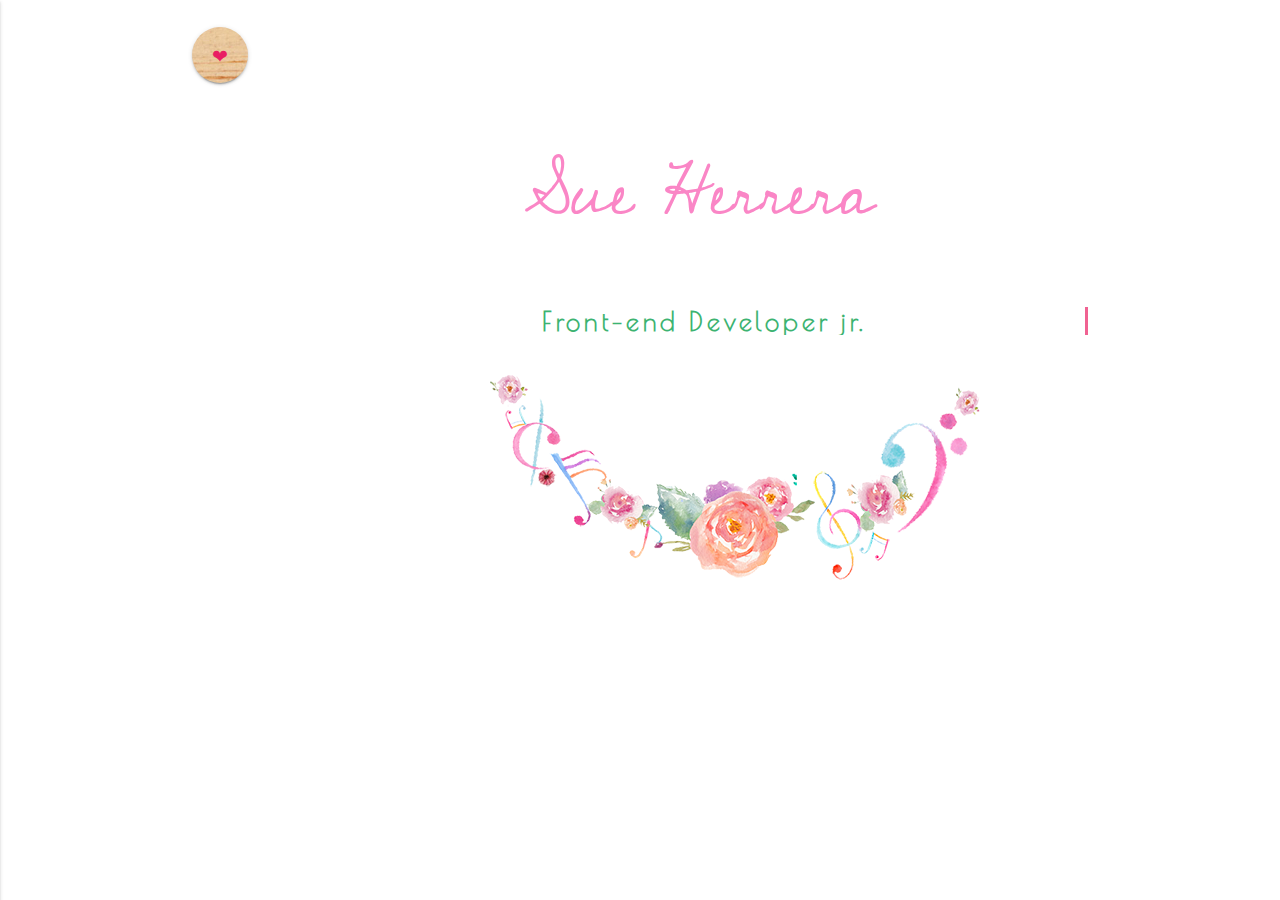
<file: index.html>
<!DOCTYPE html>
<html lang="en">

<head>
	<meta charset="UTF-8">
	<meta name="viewport" content="width=device-width, initial-scale=1.0">
	<title>Sue Herrera</title>
	<!--links-->
     <link rel="stylesheet" href="https://cdnjs.cloudflare.com/ajax/libs/font-awesome/4.7.0/css/font-awesome.min.css">
     <link rel="stylesheet" href="https://cdnjs.cloudflare.com/ajax/libs/animate.css/3.5.2/animate.min.css">
	<link href="https://fonts.googleapis.com/css?family=Poiret+One" rel="stylesheet">
	<link href="https://fonts.googleapis.com/css?family=Cedarville+Cursive" rel="stylesheet">
	<link rel="stylesheet" href="css/materialize.min.css">
	<link rel="stylesheet" href="css/main.css">
</head>

<body>
	<!--Menú lateral-->

	<ul id="slide-out" class="side-nav">
		<div class="userView">
			<li><a href="index.html" class="btn-nav">Inicio</a></li>
			<li><a href="views/aboutMe.html" class="btn-nav">Acerca de mi</a></li>
			<li><a href="views/skills.html" class="btn-nav">Habilidades</a></li>
			<li><a href="views/projects.html" class="btn-nav">Proyectos</a></li>

			
			<!--flor-->
			<div class="flor">
				<img src="assets/img/florfa.png" alt="">
			</div>
		</div>

	</ul>
	
	<!--termina Menú lateral-->
     <div class="container">
     	<div class="row">
     		<div class="col m12">
     			
     		
     			
     			<a href="#" data-activates="slide-out" class=" btn-menu button-collapse btn-floating btn-large waves-effect waves-light white pink-text">&#10084;</a>

	
	
	<!--home-->
	<div class="titulo-nombre responsive-img typewriter">
	
		<p class="animated infinite pulse">Sue Herrera</p>
		
		<h3>Front-end Developer jr.</h3>
		
		<img class="musicflores responsive-img" src="assets/img/marcoFlorar3.png" alt="notas-flores">
		
	</div>
	<!--termina home-->
     		</div>
     	</div>
     </div>
	
	

	<!--js-->
	<script src="js/jquery-3.2.1.min.js"></script>
	<script src="js/materialize.min.js"></script>
	<script src="js/app.js"></script>
</body>

</html>
</file>
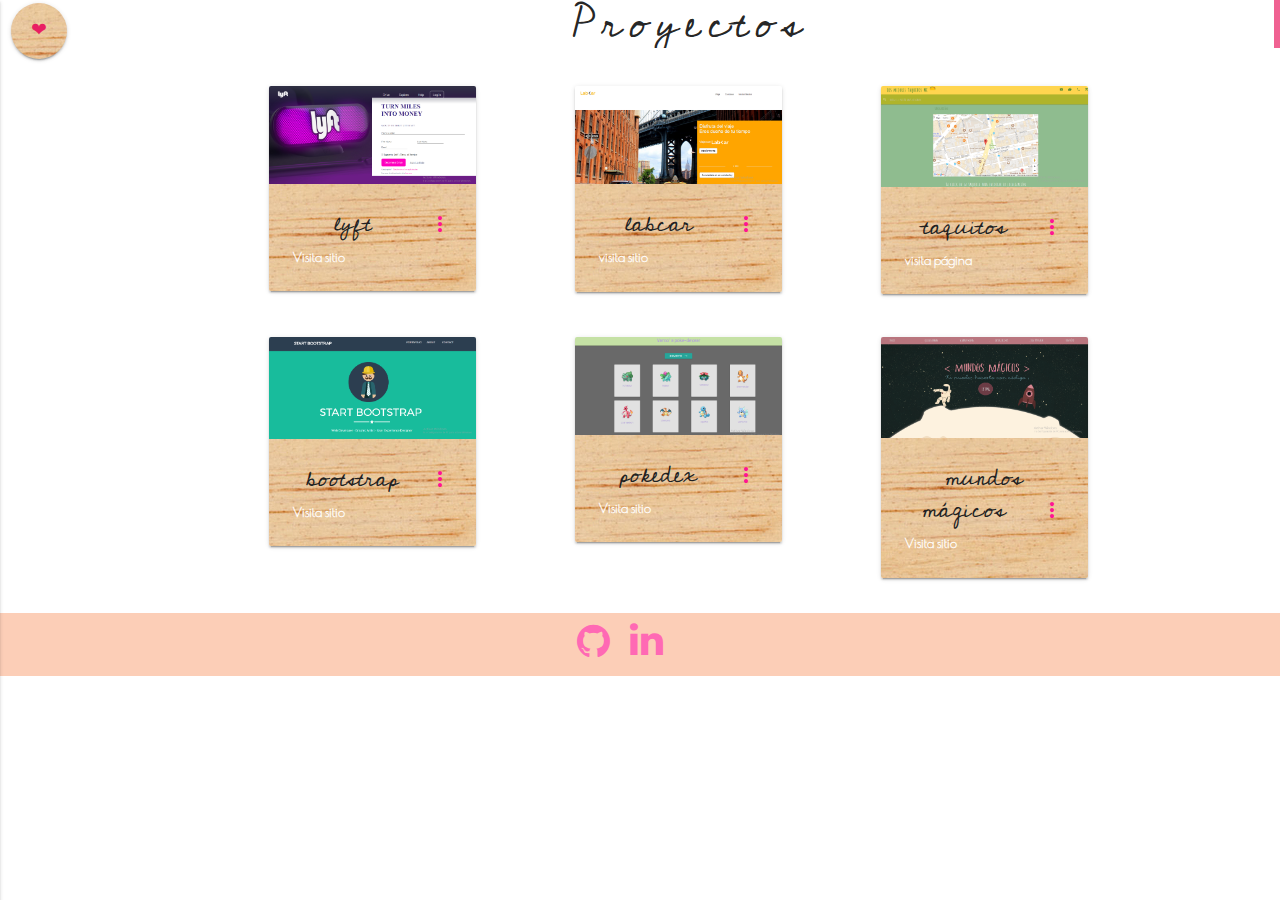
<file: views/projects.html>
<!DOCTYPE html>
<html lang="en">

<head>
	<meta charset="UTF-8">
	<meta name="viewport" content="width=device-width, initial-scale=1.0">
	<title>Skills</title>
	<!--links-->
	<link rel="stylesheet" href="https://cdnjs.cloudflare.com/ajax/libs/font-awesome/4.7.0/css/font-awesome.min.css">
	<link href="https://fonts.googleapis.com/css?family=Poiret+One" rel="stylesheet">
	<link href="https://fonts.googleapis.com/icon?family=Material+Icons" rel="stylesheet">
	<link href="https://fonts.googleapis.com/css?family=Cedarville+Cursive" rel="stylesheet">
	<link rel="stylesheet" href="../css/materialize.min.css">
	<link rel="stylesheet" href="../css/main.css">
	<link rel="stylesheet" href="../css/projects.css">
</head>

<body>
	<!--Menú lateral-->

	<ul id="slide-out" class="side-nav">
		<div class="userView">
			<li><a href="../index.html" class="btn-nav">Inicio</a></li>
			<li><a href="../views/aboutMe.html" class="btn-nav">Acerca de mi</a></li>
			<li><a href="../views/skills.html" class="btn-nav">Habilidades</a></li>
			<li><a href="../views/projects.html" class="btn-nav">Proyectos</a></li>
			<div class="flor">
				<img src="../assets/img/florfa.png" alt="">
			</div>
		</div>
	</ul>


	<!--termina Menú lateral-->
	<section class="container-fluid img-texto">
		<div class="row">
			<div class="col m1">
				<a href="#" data-activates="slide-out" class=" btn-menu button-collapse btn-floating btn-large waves-effect waves-light white pink-text">&#10084;</a>
			</div>

			<div class="titulo center typewriter letra">
			   	 <h3>Proyectos</h3>
			</div>
		</div>
	</section>
	
	
	<!--zona de proyectos-->
<div class="container">
	<div class="row">
		<div class="col m3 offset-m1">
			<div class="card">
				<div class="card-image waves-effect waves-block waves-light">
					<img class="activator" src="../assets/img/lyft.PNG">
				</div>
				<div class="card-content">
					<span class=" letra card-title activator grey-text text-darken-4">lyft<i class="material-icons right">more_vert</i></span>
					<p><a href="https://sueherrera30.github.io/Proyecto-Lyft-Bravo/">Visita sitio</a></p>
				</div>
				<div class="card-reveal">
					<span class="card-title grey-text text-darken-4">LYFT<i class="material-icons right">close</i></span>
					<p>replica de página web lyft.</p>
				</div>
			</div>
		</div>
		
		<div class="col m3 offset-m1">
			<div class="card">
				<div class="card-image waves-effect waves-block waves-light">
					<img class="activator" src="../assets/img/labcar.PNG
					">
				</div>
				<div class="card-content">
					<span class="card-title activator grey-text text-darken-4">labcar<i class="material-icons right">more_vert</i></span>
					<p><a href="https://sueherrera30.github.io/lab-car-sue/">visita sitio</a></p>
				</div>
				<div class="card-reveal">
					<span class="card-title grey-text text-darken-4">LabCar<i class="material-icons right">close</i></span>
					<p>Maquetación de un sitio web de transporte privado.</p>
				</div>
			</div>
		</div>
		
		<div class="col m3 offset-m1">
			<div class="card">
				<div class="card-image waves-effect waves-block waves-light">
					<img class="activator" src="../assets/img/ubicacionTacos.PNG
					">
				</div>
				<div class="card-content">
					<span class="card-title activator grey-text text-darken-4">taquitos <i class="material-icons right">more_vert</i></span>
					<p><a href="https://sueherrera30.github.io/restaurantes-sue/">visita página</a></p>
				</div>
				<div class="card-reveal">
					<span class="card-title grey-text text-darken-4">Los mejores taquitos de cdmx:<i class="material-icons right">close</i></span>
					<p>Ejercicio de ubicación de lugares para comer tacos en la CDMX; Utilizando </p>
				</div>
			</div>
		</div>
	</div>
	
	<div class="row">
		<div class="col m3 offset-m1">
			<div class="card">
				<div class="card-image waves-effect waves-block waves-light">
					<img class="activator" src="../assets/img/bootstrap.PNG
					">
				</div>
				<div class="card-content">
					<span class="card-title activator grey-text text-darken-4">bootstrap<i class="material-icons right">more_vert</i></span>
					<p><a href="https://sueherrera30.github.io/freelancer-de-sue-con-grids/">Visita sitio</a></p>
				</div>
				<div class="card-reveal">
					<span class="card-title grey-text text-darken-4">Start bootstrap:<i class="material-icons right">close</i></span>
					<p>replica de pagina web usando grid</p>
				</div>
			</div>
		</div>
		
		<div class="col m3 offset-m1">
			<div class="card">
				<div class="card-image waves-effect waves-block waves-light">
					<img class="activator" src="../assets/img/pokemon.PNG">
				</div>
				<div class="card-content">
					<span class="card-title activator grey-text text-darken-4">pokedex<i class="material-icons right">more_vert</i></span>
					<p><a href="https://sueherrera30.github.io/pokemons-json-sue/public/#!">Visita sitio</a></p>
				</div>
				<div class="card-reveal">
					<span class="card-title grey-text text-darken-4">Pokedex<i class="material-icons right">close</i></span>
					<p>ejercicio de almacenamiento de datos utilizando Apis y Ajax.</p>
				</div>
			</div>
		</div>
		
		<div class="col m3 offset-m1">
			<div class="card">
				<div class="card-image waves-effect waves-block waves-light">
					<img class="activator" src="../assets/img/mundosMagicos.PNG"
					>
				</div>
				<div class="card-content">
					<span class="card-title activator grey-text text-darken-4">mundos mágicos<i class="material-icons right">more_vert</i></span>
					<p><a href="https://sueherrera30.github.io/mundos-magicos/#conetenedor-general">Visita sitio</a></p>
				</div>
				<div class="card-reveal">
					<span class="card-title grey-text text-darken-4">Mundos Mágicos<i class="material-icons right">close</i></span>
					<p>Proyecto desarrollado en hakatón #comoNiña; acredor a segundo lugar.</p>
				</div>
			</div>
		</div>
	</div>
</div>
            <footer>
     	 <!--<p>Sue Herrera &copy;</p>-->
     	 <a href="https://github.com/sueherrera30">
     	 <i class="fa fa-github" aria-hidden="true"></i>
     	 </a>
      	
      	<i class="fa fa-linkedin" aria-hidden="true"></i>
  
    </footer>


	<!--js-->
	<script src="../js/jquery-3.2.1.min.js"></script>
	<script src="../js/materialize.min.js"></script>
	<script src="../js/app.js"></script>
</body>

</html>
</file>
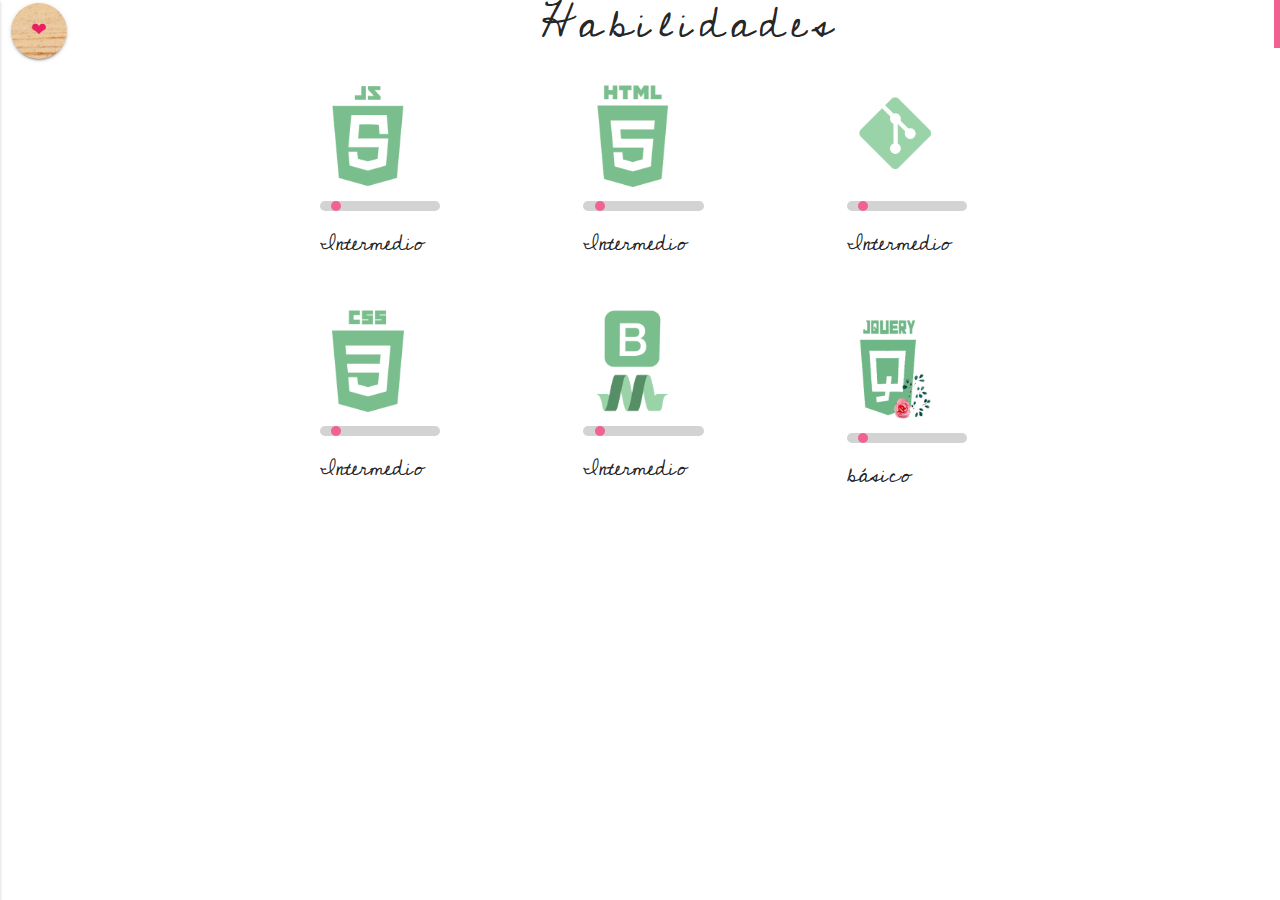
<file: views/skills.html>
<!DOCTYPE html>
<html lang="en">

<head>
	<meta charset="UTF-8">
	<meta name="viewport" content="width=device-width, initial-scale=1.0">
	<title>Skills</title>
	<!--links-->
	<link rel="stylesheet" href="https://cdnjs.cloudflare.com/ajax/libs/font-awesome/4.7.0/css/font-awesome.min.css">
	<link href="https://fonts.googleapis.com/css?family=Cedarville+Cursive" rel="stylesheet">
	<link rel="stylesheet" href="../css/materialize.min.css">
	<link rel="stylesheet" href="../css/main.css">
	<link rel="stylesheet" href="../css/skills.css">
</head>

<body>
	<!--Menú lateral-->
<ul id="slide-out" class="side-nav">
		<div class="userView">
			<li><a href="../index.html" class="btn-nav">Inicio</a></li>
			<li><a href="../views/aboutMe.html" class="btn-nav">Acerca de mi</a></li>
			<li><a href="../views/skills.html" class="btn-nav">Habilidades</a></li>
			<li><a href="../views/projects.html" class="btn-nav">Proyectos</a></li>
			<div class="flor">
				<img src="../assets/img/florfa.png" alt="">
			</div>
		</div>
	</ul>


	<!--termina Menú lateral-->
	<section class="container-fluid img-texto">
		<div class="row">
			<div class="col m1">
				<a href="#" data-activates="slide-out" class=" btn-menu button-collapse btn-floating btn-large waves-effect waves-light white pink-text">&#10084;</a>
			</div>

			<div class="titulo center typewriter">
				<h3>Habilidades</h3>
			</div>
		</div>
	</section>





	<!--barras y logos-->
	<section class="container ctn-skills">
		<div class="row">
			<div class="col m4 s12">
				<div class="skills">
					<div class="container-logo ctn-img">
						<img src="../assets/img/jsverde3.png" class="image   responsive-img" alt="">
					</div>
					<div class="progress col s6">
						<div class="bar"></div>
					</div>
					<p class="nivel">Intermedio</p>
				</div>
			</div>
			<div class="col m4 s12">
				<div class="skills">
					<div class="container-logo ctn-img">
						<img src="../assets/img/HTML5verde3.png" class="image  responsive-img" alt="">
					</div>
					<div class="progress col s6">
						<div class="bar"></div>
					</div>
					<p class="nivel">Intermedio</p>
				</div>
			</div>
			
			<div class="col m4 s12">
				<div class="skills">
					<div class="container-logo ctn-img">
						<img src="../assets/img/git2.png" class="image  responsive-img" alt="">
					</div>
					<div class="progress col s6">
						<div class="bar"></div>
					</div>
					<p class="nivel">Intermedio</p>
				</div>
			</div>
		</div>


		<div class="row">
			<div class="col m4 s12">
				<div class="skills">
					<div class="container-logo ctn-img">
						<img src="../assets/img/cssverde3.png" class="image  responsive-img" alt="">
					</div>
					<div class="progress col s6">
						<div class="bar"></div>
					</div>
					<p class="nivel">Intermedio</p>
				</div>
			</div>
			<div class="col m4 s12">
				<div class="skills">
					<div class="container-logo ctn-img">
						<img src="../assets/img/frameworks.png" class="image  responsive-img" alt="">
					</div>
					<div class="progress col s6">
						<div class="bar"></div>
					</div>
					<p class="nivel">Intermedio</p>
				</div>
			</div>
			
			<div class="col m4 s12">
				<div class="skills">
					<div class="container-logo ctn-img">
						<img src="../assets/img/jqueryfloral3.png" class="image  responsive-img" alt="">
					</div>
					<div class="progress col s6">
						<div class="bar "  id="basico"></div>
					</div>
					<p class="nivel">básico</p>
				</div>
			</div>
		</div>
		
	</section>

	<!--js-->
	<script src="../js/jquery-3.2.1.min.js"></script>
	<script src="../js/materialize.min.js"></script>
	<script src="../js/app.js"></script>
</body>

</html>
</file>
<file: css/main.css>
/*------------PAGE HOME---------------*/

html,
body {
	margin: 0;
	height: 100vh;
	/*background-color: #FFDEAD;*/
	font-family: 'Cedarville Cursive',
}
/*sección central*/

.titulo-nombre {
	margin-top: 0;
	margin-left:33%;
}

.titulo-nombre p{
	font-family: 'Cedarville Cursive', cursive;
	font-size: 5vw;
	margin-left:6%;
	color:#fa86c6;
}

.titulo-nombre h3{
	font-family: 'Poiret One', cursive;
	color: mediumseagreen;
	font-weight: bold;
	padding-left:9%;
	font-size: 2vw;
}

/*menú lateral*/

.btn-floating {
	margin-top:3%;
	padding-top: 0.3%;
	font-size: 1.5vw;
	color: #fa86c6;
}

#sidenav-overlay {
	background-color: transparent;
}

.side-nav {
	background-image: url(../assets/img/pine.jpg);
	background-size: cover;
	background-repeat: no-repeat;
	width: 24%;
	padding-top: 7%;
}

.side-nav li>a {
	font-family: 'Cedarville Cursive', cursive;
	font-size: 2vw;
	margin-top: 2%;
	text-align: center;
}

.side-nav li>a:hover{
	background-color: transparent;
}

.flor {
	width: 100%;
	height: 100%;
	margin-left: 18%;
}


.btn-menu {
	background-image: url(../assets/img/pine.jpg);
}



			/* efecto para menu de navegación */

.btn-nav {
	background-image: linear-gradient(pink, #e6ee9c), linear-gradient(transparent, transparent);
	background-size: 0 5px, auto;
	background-repeat: no-repeat;
	background-position: center bottom;
	transition: all .2s ease-out;
}

.btn-nav:hover{
	background-size: 80% 5px, auto;
}


			/*termina menu lateral*/
.typewriter h3  {
  overflow: hidden; 
  border-right: .15em solid #f06292;
  white-space: nowrap;
  margin: 0 auto; 
  letter-spacing: .15em; 
  animation: 
    typing 3.5s steps(40, end),
    blink-caret .75s step-end infinite;
}

/* The typing effect */
@keyframes typing {
  from { width: 0 }
  to { width: 100% }
}

/* The typewriter cursor effect */
@keyframes blink-caret {
  from, to { border-color: transparent }
  50% { border-color: #f06292; }
}


footer{
height:7%;
background-color: #fcceb7;
display: flex;
font-size: 3vw;
padding-left:45%;
 color:white;
}

footer p{
font-family: 'Cedarville Cursive', cursive;
font-size: 1.3vw;
}

footer i{
 padding-left:3%;
 padding-top: 1%
}

/*versión mobile home*/

@media only screen and (max-width: 500px) {
	.side-nav {
		padding-top: 35%;
		width: 100%;
		background-color: #fff9c4;
		opacity: 0.5;
	}
	.side-nav li>a {
		font-size: 9vw;
		text-align: center;
	}
	.titulo-nombre{
		margin-left: 0;
		margin-top: 30%;
	}
	.flor img {
		width: 60%;
		height: 60%;
		transform: rotate(90deg);
		margin-left: 6%;
	}
	.btn-floating{
	font-size: 5vw;
}
	h5{
		font-size: 3vw;
	}
	.musicflores{
		margin-left: 0;
	}
	
	.titulo-nombre p{
	text-align: center;
	 font-size: 13vw;
	} 
	.titulo-nombre h3{
	 margin-left:5%;
	 font-size: 6vw;
	} 
	
	footer {
	font-size: 7vw;
    padding-left: 30%;
	}
	
	footer p {
	margin-right:2%;
	font-size: 4vw;
	display: block;
	}
	
}
	
	/*termina versión mobile home*/
	/*------------TERMINA HOME---------------*/
</file>
<file: css/projects.css>
.letra{
    font-family: 'Cedarville Cursive'; 
}

.card .card-content{
   font-family: 'Cedarville Cursive'; 
	background-image: url(../assets/img/pine.jpg);
	
}

.card .card-content .card-title {
  text-align: center;
}

a{
	color:white;
	/*font-size: 1vw;*/
}

i{
	color:deeppink;
}

.card .card-reveal .card-title {
  font-family: 'Cedarville Cursive';
}
.card .card-reveal  {
background-image: url(../assets/img/pine.jpg);
  
}

footer i{
 color:hotpink;
 
}

p{
	font-family: 'Poiret One', cursive;
	font-size: 1vw;
	font-weight: bold;
}
</file>
<file: css/skills.css>
/*titulo*/
.titulo {
	font-family: 'Cedarville Cursive', cursive;
	font-size: 3vw;
}
.titulo img{
	height:5%;
    margin-left: 5%;
}

.ctn-skills{
    width:60%;
  height:60%;
  margin-left:25%;
}
.skills p{
 font-family: 'Cedarville Cursive', cursive;
 font-size: 1.8vw;
}
/*imagen*/
.ctn-img{
  width:100%;
  height:100%;
  margin-left:5%;
}
.image{
  width:30%;
  height:30%;
}
.container-logo:hover .image{
transform: rotateY(360deg);
transform-style: preserve-3d;
}
.container-logo .image, .container-logo:hover .image {
transition: all 0.7s ease;
}

/*progress bar*/

.progress {
  width: 200px;
  height: 10px;
  background-color:lightgray;
  border-radius: 16px;
  padding: 4px;
}

.bar {
  background-color:#f06292;
  width: 10%;
  height: 100%;
  border-radius: 16px;
  animation-name: increase;
  animation-duration: 3s;
  animation-iteration-count: infinite;
  animation-timing-function: ease-in-out;
}

#basico {
	animation-name: increase-20;

}

@keyframes increase {
  from {
    width: 0%
  }
  to {
    width: 60%
  }
}

	
	@keyframes increase-20 {
	  from {
		width: 1%
	  }
	  to {
		width: 20%
	  }
	}
	

.nivel{
 margin-right: 30%;
}
/*mobile*/


@media only screen and (max-width: 500px) {
	.btn-floating{
	font-size: 5vw;
	color: #c5c5c5;
}
	.titulo {
	font-size:10vw;
	margin-right: 30%;
}
    .skills p{
	font-size:5vw;
	}
	
	.ctn-skills{
  margin-left: 40%;
}
}
</file>
